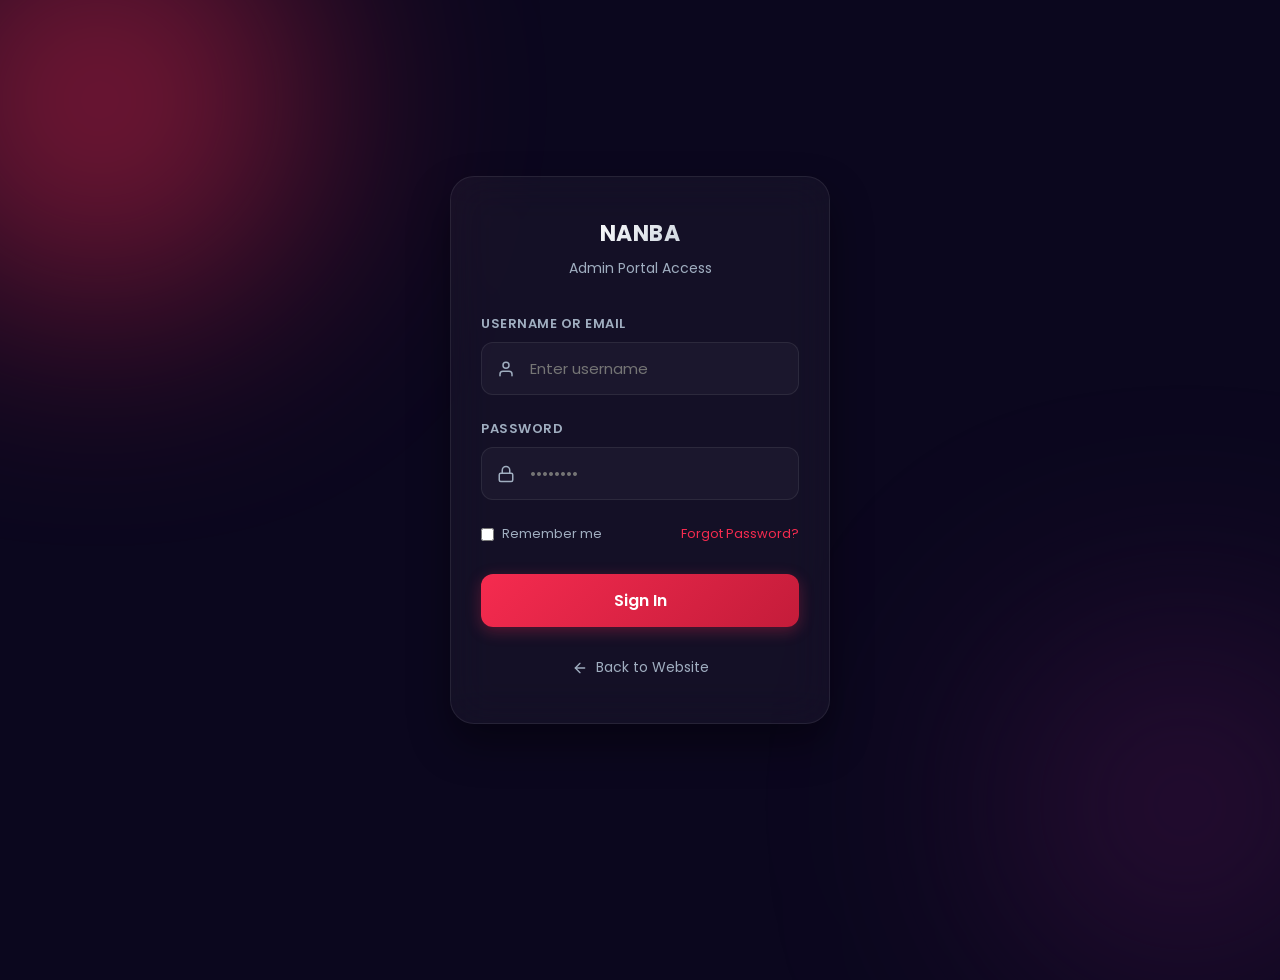
<file: frontend/admin.html>
<!DOCTYPE html>
<html lang="en">
<head>
  <meta charset="UTF-8">
  <meta name="viewport" content="width=device-width, initial-scale=1.0">
  <title>Admin Portal | Nanba Digital Marketing</title>
  <link href="https://fonts.googleapis.com/css2?family=Poppins:wght@300;400;600;700&display=swap" rel="stylesheet">
  <style>
    :root {
      
      --primary: #f52b4f;
      --secondary: #ffd600;
      --bg-dark: #0b071e;
      --card-bg: rgba(255, 255, 255, 0.04);
      --border-color: rgba(255, 255, 255, 0.08);
      --text-main: #ffffff;
      --text-muted: #a0aec0;
    }

    * {
      box-sizing: border-box;
      margin: 0;
      padding: 0;
      font-family: 'Poppins', sans-serif;
    }

    body {
      background: var(--bg-dark);
      color: var(--text-main);
      min-height: 100vh;
      display: flex;
      align-items: center;
      justify-content: center;
      overflow: hidden;
      position: relative;
    }

    /* Background decorative glow elements */
    .glow-circle {
      position: absolute;
      border-radius: 50%;
      filter: blur(120px);
      z-index: 1;
      opacity: 0.5;
    }
    .glow-1 {
      width: 400px;
      height: 400px;
      background: var(--primary);
      top: -100px;
      left: -100px;
      animation: float-slow 8s ease-in-out infinite alternate;
    }
    .glow-2 {
      width: 350px;
      height: 350px;
      background: #4a154b;
      bottom: -80px;
      right: -80px;
      animation: float-slow 12s ease-in-out infinite alternate-reverse;
    }

    @keyframes float-slow {
      0% { transform: translate(0, 0) scale(1); }
      100% { transform: translate(40px, 30px) scale(1.1); }
    }

    /* Container */
    .login-container {
      position: relative;
      z-index: 10;
      width: 100%;
      max-width: 420px;
      padding: 20px;
    }

    /* Card */
    .login-card {
      background: var(--card-bg);
      backdrop-filter: blur(20px);
      -webkit-backdrop-filter: blur(20px);
      border: 1px solid var(--border-color);
      border-radius: 24px;
      padding: 40px 30px;
      box-shadow: 0 20px 40px rgba(0, 0, 0, 0.4);
      text-align: center;
      transition: transform 0.3s ease, box-shadow 0.3s ease;
    }

    .login-card:hover {
      box-shadow: 0 25px 50px rgba(245, 43, 79, 0.1);
    }

    /* Logo & Header */
    .logo-area {
      font-weight: 700;
      font-size: 22px;
      letter-spacing: 0.5px;
      margin-bottom: 8px;
      background: linear-gradient(135deg, #fff 30%, var(--text-muted) 100%);
      -webkit-background-clip: text;
      -webkit-text-fill-color: transparent;
    }

    .subtitle {
      color: var(--text-muted);
      font-size: 14px;
      margin-bottom: 35px;
    }

    /* Form Styles */
    .form-group {
      position: relative;
      margin-bottom: 24px;
      text-align: left;
    }

    .form-group label {
      display: block;
      font-size: 13px;
      font-weight: 600;
      margin-bottom: 8px;
      color: var(--text-muted);
      letter-spacing: 0.5px;
      text-transform: uppercase;
    }

    .input-wrapper {
      position: relative;
      display: flex;
      align-items: center;
    }

    .input-wrapper svg {
      position: absolute;
      left: 16px;
      color: var(--text-muted);
      transition: color 0.3s;
    }

    .form-control {
      width: 100%;
      background: rgba(255, 255, 255, 0.03);
      border: 1px solid var(--border-color);
      border-radius: 12px;
      padding: 14px 16px 14px 48px;
      color: #fff;
      font-size: 15px;
      transition: all 0.3s ease;
      outline: none;
    }

    .form-control:focus {
      border-color: var(--primary);
      background: rgba(255, 255, 255, 0.07);
      box-shadow: 0 0 15px rgba(245, 43, 79, 0.2);
    }

    .form-control:focus + svg {
      color: var(--primary);
    }

    /* Options */
    .form-options {
      display: flex;
      justify-content: space-between;
      align-items: center;
      font-size: 13px;
      margin-bottom: 30px;
    }

    .remember-me {
      display: flex;
      align-items: center;
      gap: 8px;
      cursor: pointer;
      color: var(--text-muted);
    }

    .remember-me input {
      accent-color: var(--primary);
      cursor: pointer;
    }

    .forgot-link {
      color: var(--primary);
      text-decoration: none;
      transition: opacity 0.2s;
    }

    .forgot-link:hover {
      opacity: 0.8;
      text-decoration: underline;
    }

    /* Button */
    .btn-login {
      width: 100%;
      background: linear-gradient(135deg, var(--primary) 0%, #c41c3a 100%);
      color: white;
      border: none;
      padding: 14px;
      border-radius: 12px;
      font-size: 16px;
      font-weight: 600;
      cursor: pointer;
      transition: all 0.3s ease;
      box-shadow: 0 4px 15px rgba(245, 43, 79, 0.3);
    }

    .btn-login:hover {
      transform: translateY(-2px);
      box-shadow: 0 6px 20px rgba(245, 43, 79, 0.5);
    }

    .btn-login:active {
      transform: translateY(0);
    }

    /* Back Link */
    .back-home {
      display: inline-flex;
      align-items: center;
      gap: 8px;
      margin-top: 30px;
      color: var(--text-muted);
      text-decoration: none;
      font-size: 14px;
      transition: color 0.2s;
    }

    .back-home:hover {
      color: #fff;
    }
  </style>
</head>
<body>

  <!-- Background Decorative Blurs -->
  <div class="glow-circle glow-1"></div>
  <div class="glow-circle glow-2"></div>

  <div class="login-container">
    <div class="login-card">
      <div class="logo-area">NANBA</div>
      <div class="subtitle">Admin Portal Access</div>

      <form id="loginForm" onsubmit="handleLogin(event)">
        <!-- Username/Email Field -->
        <div class="form-group">
          <label for="username">Username or Email</label>
          <div class="input-wrapper">
            <svg xmlns="http://www.w3.org/2000/svg" width="18" height="18" viewBox="0 0 24 24" fill="none" stroke="currentColor" stroke-width="2" stroke-linecap="round" stroke-linejoin="round">
              <path d="M20 21v-2a4 4 0 0 0-4-4H8a4 4 0 0 0-4 4v2"></path>
              <circle cx="12" cy="7" r="4"></circle>
            </svg>
            <input type="text" id="username" class="form-control" placeholder="Enter username" required>
          </div>
        </div>

        <!-- Password Field -->
        <div class="form-group">
          <label for="password">Password</label>
          <div class="input-wrapper">
            <svg xmlns="http://www.w3.org/2000/svg" width="18" height="18" viewBox="0 0 24 24" fill="none" stroke="currentColor" stroke-width="2" stroke-linecap="round" stroke-linejoin="round">
              <rect x="3" y="11" width="18" height="11" rx="2" ry="2"></rect>
              <path d="M7 11V7a5 5 0 0 1 10 0v4"></path>
            </svg>
            <input type="password" id="password" class="form-control" placeholder="••••••••" required>
          </div>
        </div>

        <!-- Remember & Forgot -->
        <div class="form-options">
          <label class="remember-me">
            <input type="checkbox"> Remember me
          </label>
          <a href="#" class="forgot-link">Forgot Password?</a>
        </div>

        <!-- Sign In Button -->
        <button type="submit" class="btn-login">Sign In</button>
      </form>

      <!-- Back Link -->
      <a href="index.html" class="back-home">
        <svg xmlns="http://www.w3.org/2000/svg" width="16" height="16" viewBox="0 0 24 24" fill="none" stroke="currentColor" stroke-width="2" stroke-linecap="round" stroke-linejoin="round">
          <line x1="19" y1="12" x2="5" y2="12"></line>
          <polyline points="12 19 5 12 12 5"></polyline>
        </svg>
        Back to Website
      </a>
    </div>
  </div>

  <script>
    function handleLogin(event) {
      event.preventDefault();
      alert('Mock Login Successful! Redirecting to Website...');
      window.location.href = 'index.html';
    }
  </script>
</body>
</html>
</file>
